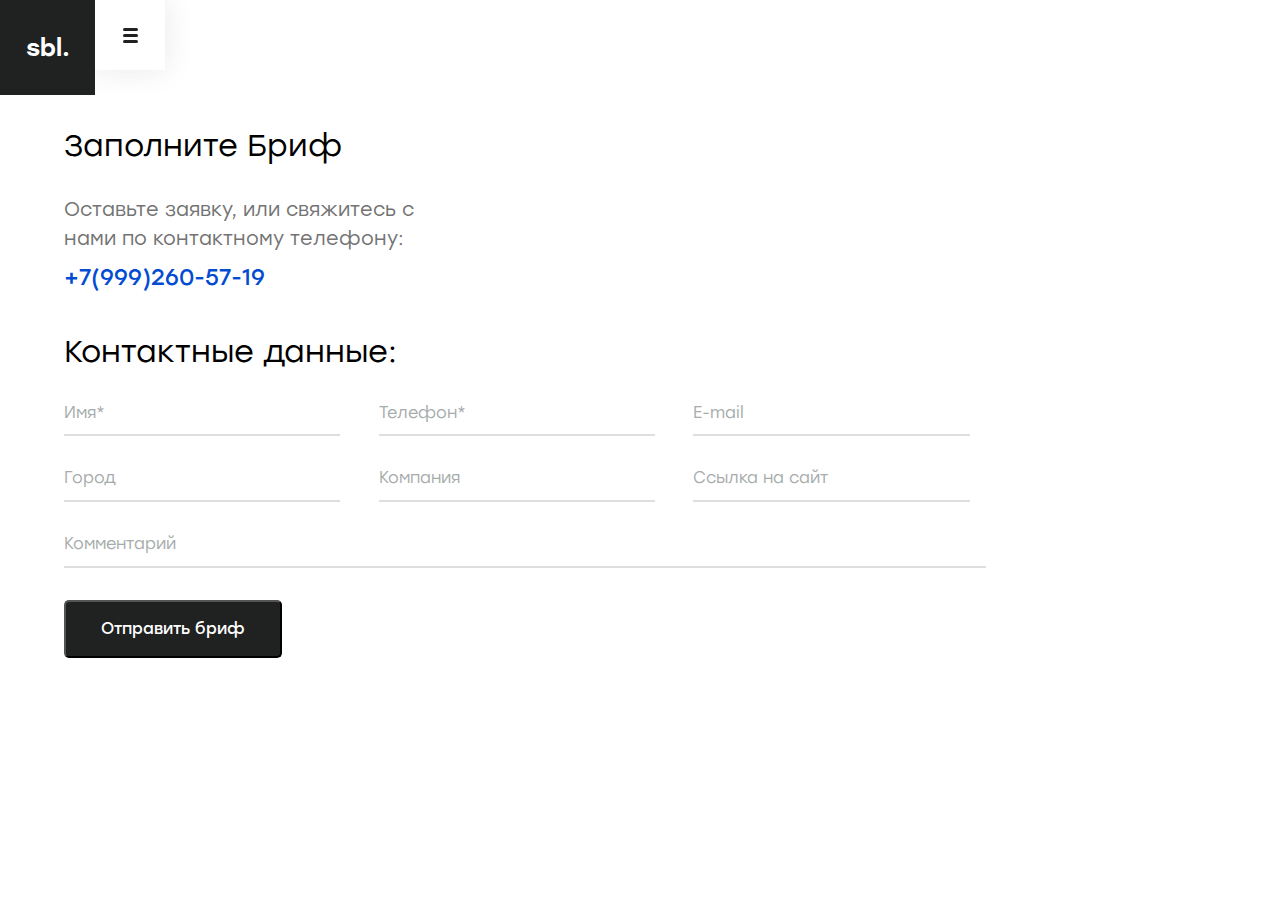
<file: brief.html>
<!DOCTYPE html>
<html>
<head>
    <meta charset="utf-8">
    <link rel="shortcut icon" href="/img/logo.png" type="image/x-icon">
	<title>Agency website</title>
	<meta name="viewport" content="width=device-width, initial-scale=1, shrink-to-fit=no">
	<!--Css style-->
	<link rel="stylesheet" type="text/css" href="css/main.css">
	<!--Fonts-->
	<link rel="stylesheet" href="css/fonts.css">
</head>
<body>
    <!--Header-->
    <header>
		<a href="index.html" class="menu-logo">
			<div class="logo-img">sbl.</div>
		</a>
		<div class="phone">
			<p>+7(999)260-57-19</p>
			<span>Коммерческий отдел</span>
		</div>
		<div class="menu-btn">
			<div class="ico-menu">
				<div class="bar"></div>
				<div class="bar"></div>
				<div class="bar"></div>
			</div>
		</div>
	</header>	
    <!--Menu-->
    <div class="menu">
        <div class="menu-box-btn">
            <div>
                <div class="bar"></div>
                <div class="bar"></div>
            </div>
        </div>
        <a href="index.html" class="menu-box">
            <div class="menu-box-content menu-box-content-1">
                <p class="menu-box-content-head">Главная</p>
            </div>
        </a>
        <a href="" class="menu-box">
            <div class="menu-box-content menu-box-content-2">
                <p class="menu-box-content-head">Наши услуги</p>
            </div>
        </a>
        <a href="" class="menu-box">
            <div class="menu-box-content menu-box-content-3">
                <p class="menu-box-content-head">Портфолио</p>
            </div>
        </a>
        <a href="" class="menu-box">
            <div class="menu-box-content menu-box-content-4">
                <p class="menu-box-content-head">Контакты</p>
            </div>
        </a>
    </div>  
    <!--Form-->
    <div class="brief-screen">
        <div class="container">
            <p class="page-heading">Заполните Бриф</p>
            <p class="page-label">Оставьте заявку, или свяжитесь с<br>нами по контактному телефону:<br><span>+7(999)260-57-19</span></p>
            <p class="page-heading">Контактные данные:</p>
            <div class="form-container">
                <form action="telegram.php" method="POST">
                    <input class="input" type="text" name="user_name" autocomplete="off" placeholder="Имя*" required>
                    <input id="phone" class="input" type="text" name="user_phone" autocomplete="off" placeholder="Телефон*" required>
                    <input class="input" type="text" name="user_email" autocomplete="off" placeholder="E-mail">
                    <input class="input" type="text" name="user_sity" autocomplete="off" placeholder="Город">
                    <input class="input" type="text" name="user_company" autocomplete="off" placeholder="Компания">
                    <input class="input" type="text" name="user_link" autocomplete="off" placeholder="Ссылка на сайт">
                    <input class="input-comment" type="text" name="user_comment" autocomplete="off" placeholder="Комментарий">
                    <button class="submit btn1" type="submit">Отправить бриф</button>
                </form>			
            </div>
        </div>
    </div>
    <script src="https://ajax.googleapis.com/ajax/libs/jquery/3.3.1/jquery.min.js"></script>
    <script src="js/jquery.maskedinput.min.js"></script>
    <script src="js/jquery.maskedinput.js"></script>
    <script src="js/main.js"></script>      
</body>
</html>
</file>
<file: css/main.css>
* {
  margin: 0;
  padding: 0;
  line-height: 1;
  font-family: 'Stolzl', sans-serif;
  outline: none;
  -webkit-box-sizing: border-box;
          box-sizing: border-box;
  font-weight: 300;
}

body,
html {
  height: 100%;
  background: #dedede;
}

.container {
  width: 90%;
  margin-right: auto;
  margin-left: auto;
}

/*Fonts*/
h1 {
  font-size: 2.5rem;
  line-height: 1.1;
  font-weight: 500;
}

/*Buttons*/
.btn1 {
  display: inline-block;
  text-decoration: none;
  font-size: 1rem;
  padding: 1.2rem 2.2rem;
  color: #fff;
  background: #202121;
  font-weight: 500;
  -webkit-transition: 0.35s;
  transition: 0.35s;
  border-radius: 5px;
}
.btn1:hover {
  background: #9f8f68;
}

/*Header*/
header {
  display: block;
  position: fixed;
  z-index: 10;
  display: -webkit-box;
  display: -ms-flexbox;
  display: flex;
  -webkit-box-pack: left;
      -ms-flex-pack: left;
          justify-content: left;
  top: 0;
  left: 0;
}
header .menu-btn {
  background: #fff;
  float: left;
  height: 70px;
  width: 70px;
  padding: 0rem 1rem;
  cursor: pointer;
  display: -webkit-box;
  display: -ms-flexbox;
  display: flex;
  -webkit-box-align: center;
      -ms-flex-align: center;
          align-items: center;
  -webkit-box-pack: center;
      -ms-flex-pack: center;
          justify-content: center;
  -webkit-box-shadow: 0 0 30px rgba(29, 29, 29, 0.1);
          box-shadow: 0 0 30px rgba(29, 29, 29, 0.1);
}
header .menu-btn:hover .ico-menu .bar:after {
  left: 0;
}
header .ico-menu {
  width: 15px;
  height: 15px;
  position: relative;
}
header .ico-menu .bar {
  position: absolute;
  width: 100%;
  height: 3px;
  background-color: #202121;
  border-radius: 3px;
  overflow: hidden;
}
header .ico-menu .bar:after {
  content: '';
  display: block;
  width: 100%;
  height: 100%;
  background: #A6ABAB;
  position: absolute;
  top: 0;
  left: 100%;
  z-index: 1;
  -webkit-transition: 0.3s;
  transition: 0.3s;
}
header .ico-menu .bar:nth-child(1) {
  top: 0;
}
header .ico-menu .bar:nth-child(1):after {
  -webkit-transition-delay: 0.1s;
          transition-delay: 0.1s;
}
header .ico-menu .bar:nth-child(2) {
  top: 6px;
}
header .ico-menu .bar:nth-child(2):after {
  -webkit-transition-delay: 0.2s;
          transition-delay: 0.2s;
}
header .ico-menu .bar:nth-child(3) {
  top: 12px;
}
header .ico-menu .bar:nth-child(3):after {
  -webkit-transition-delay: 0.3s;
          transition-delay: 0.3s;
}
header .menu-logo {
  -webkit-box-flex: 1;
      -ms-flex-positive: 1;
          flex-grow: 1;
  display: none;
  text-decoration: none;
  position: relative;
  -webkit-box-pack: center;
      -ms-flex-pack: center;
          justify-content: center;
  -webkit-box-align: center;
      -ms-flex-align: center;
          align-items: center;
  color: #fff;
  font-size: 1.5rem;
  width: 95px;
  height: 95px;
  background: #202121;
}
header .menu-logo span {
  color: #9f8f68;
  font-size: 4rem;
}
@media (min-width: 992px) {
  header .menu-logo {
    display: -webkit-box;
    display: -ms-flexbox;
    display: flex;
  }
}
header .menu-logo .logo-img {
  font-weight: 600;
}
header .phone {
  display: none;
  text-align: center;
  padding: 0px 15px;
}

/* Menu */
.menu {
  position: fixed;
  z-index: 9;
  width: 100%;
  height: 100%;
  top: 0;
  left: -100%;
  outline: none;
  -webkit-transition-delay: 0.85s;
          transition-delay: 0.85s;
}
@media (min-width: 992px) {
  .menu {
    display: -webkit-box;
    display: -ms-flexbox;
    display: flex;
  }
}
.menu .menu-box {
  display: block;
  width: 100%;
  height: 25%;
  outline: none;
  text-decoration: none;
  color: #fff;
}
@media (min-width: 992px) {
  .menu .menu-box {
    width: 25%;
    height: 100%;
  }
}
.menu .menu-box-content {
  width: 100%;
  height: 0%;
  background: #202121;
  -webkit-transition: 0.35s cubic-bezier(0.215, 0.61, 0.355, 1);
  transition: 0.35s cubic-bezier(0.215, 0.61, 0.355, 1);
  -webkit-transition-delay: 0.1s;
          transition-delay: 0.1s;
  display: -webkit-box;
  display: -ms-flexbox;
  display: flex;
  -webkit-box-pack: center;
      -ms-flex-pack: center;
          justify-content: center;
  -webkit-box-align: center;
      -ms-flex-align: center;
          align-items: center;
}
@media (min-width: 992px) {
  .menu .menu-box-content {
    width: 0%;
    height: 100%;
  }
}
.menu .menu-box-content-1 {
  -webkit-transition-delay: 0.65s;
          transition-delay: 0.65s;
}
.menu .menu-box-content-1 p {
  -webkit-transition-delay: 0.4s;
          transition-delay: 0.4s;
}
.menu .menu-box-content-2 {
  -webkit-transition-delay: 0.55s;
          transition-delay: 0.55s;
}
.menu .menu-box-content-2 p {
  -webkit-transition-delay: 0.3s;
          transition-delay: 0.3s;
}
.menu .menu-box-content-3 {
  -webkit-transition-delay: 0.45s;
          transition-delay: 0.45s;
}
.menu .menu-box-content-3 p {
  -webkit-transition-delay: 0.2s;
          transition-delay: 0.2s;
}
.menu .menu-box-content-4 {
  -webkit-transition-delay: 0.35s;
          transition-delay: 0.35s;
}
.menu .menu-box-content-4 p {
  -webkit-transition-delay: 0.1s;
          transition-delay: 0.1s;
}

.menu-visible.menu .menu-box-content-1 {
  -webkit-transition-delay: 0.35s;
          transition-delay: 0.35s;
}
.menu-visible.menu .menu-box-content-1 p {
  -webkit-transition-delay: 0.55s;
          transition-delay: 0.55s;
}

.menu-visible.menu .menu-box-content-2 {
  -webkit-transition-delay: 0.45s;
          transition-delay: 0.45s;
  background: #212222;
}
.menu-visible.menu .menu-box-content-2 p {
  -webkit-transition-delay: 0.65s;
          transition-delay: 0.65s;
}

.menu-visible.menu .menu-box-content-3 {
  -webkit-transition-delay: 0.55s;
          transition-delay: 0.55s;
  background: #262727;
}
.menu-visible.menu .menu-box-content-3 p {
  -webkit-transition-delay: 0.75s;
          transition-delay: 0.75s;
}

.menu-visible.menu .menu-box-content-4 {
  -webkit-transition-delay: 0.65s;
          transition-delay: 0.65s;
  background: #2a2b2b;
}
.menu-visible.menu .menu-box-content-4 p {
  -webkit-transition-delay: 0.85s;
          transition-delay: 0.85s;
}

.menu-box-content-head {
  cursor: pointer;
  font-size: 1.5rem;
  opacity: 0;
  -webkit-transition: 0.35s;
  transition: 0.35s;
}

.menu-visible.menu .menu-box-content-head {
  opacity: 1;
}

.menu-box-btn {
  position: absolute;
  top: 0;
  left: 0;
  width: 60px;
  height: 60px;
  z-index: 10;
  display: -webkit-box;
  display: -ms-flexbox;
  display: flex;
  -webkit-box-align: center;
      -ms-flex-align: center;
          align-items: center;
  -webkit-box-pack: center;
      -ms-flex-pack: center;
          justify-content: center;
  opacity: 0;
  -webkit-transition: 0.35s;
  transition: 0.35s;
  -webkit-transition-delay: 0.65s;
          transition-delay: 0.65s;
  cursor: pointer;
}
.menu-box-btn:after {
  content: '';
  position: absolute;
  top: 0;
  left: 100%;
  width: 3rem;
  height: 100%;
}
.menu-box-btn .bar {
  width: 15px;
  height: 2px;
  background: #fff;
  border-radius: 2px;
  position: relative;
}
.menu-box-btn .bar:nth-child(1) {
  -webkit-transform: rotate(45deg);
          transform: rotate(45deg);
}
.menu-box-btn .bar:nth-child(2) {
  -webkit-transform: rotate(-45deg);
          transform: rotate(-45deg);
  top: -2px;
}

.menu-visible.menu .menu-box-btn {
  -webkit-transition-delay: 0.35s;
          transition-delay: 0.35s;
  opacity: 1;
}

.menu-visible.menu {
  left: 0;
  -webkit-transition-delay: 0s;
          transition-delay: 0s;
}

.menu-visible.menu .menu-box-content {
  height: 100%;
}
@media (min-width: 992px) {
  .menu-visible.menu .menu-box-content {
    width: 100%;
  }
}

/* Main screen*/
.main-screen {
  position: relative;
  display: -webkit-box;
  display: -ms-flexbox;
  display: flex;
  width: 100%;
  margin-top: 0px;
  height: 85%;
  background: #fff;
  -webkit-box-pack: center;
  -ms-flex-pack: center;
  justify-content: center;
  -webkit-box-align: center;
  -ms-flex-align: center;
  align-items: center;
}
@media (min-width: 992px) {
  .main-screen {
    height: 100%;
  }
}
.main-screen .bg-video {
  position: absolute;
  display: none;
  top: 0%;
  right: 0;
  width: 45%;
  height: 100%;
  overflow: hidden;
}
@media (min-width: 992px) {
  .main-screen .bg-video {
    display: block;
  }
}
.main-screen .bg-video video {
  height: 100%;
  opacity: 0.75;
  display: none;
}
@media (min-width: 992px) {
  .main-screen .bg-video video {
    display: block;
  }
}
.main-screen-wrap {
  width: 100%;
}
@media (min-width: 992px) {
  .main-screen-wrap {
    width: 50%;
  }
}
.main-screen .agency-name {
  font-size: 1.9rem;
  color: #9f8f68;
  margin-bottom: 1rem;
}
.main-screen .agency-name span {
  color: #202121;
  font-weight: 700;
}
@media (min-width: 992px) {
  .main-screen .agency-name {
    font-size: 1rem;
  }
}
.main-screen .main-desc {
  font-size: 2.5rem;
  font-weight: 700;
  color: #202121;
  line-height: 1.2;
  margin-bottom: 2rem;
}
.main-screen .main-desc span {
  color: #9f8f68;
  border-bottom: 2px solid #9f8f68;
  padding-bottom: 4px;
}
.main-screen .main-label {
  font-size: 1rem;
  color: #202121;
  line-height: 2;
  opacity: 0.4;
  margin-bottom: 2rem;
}
.main-screen .soc-box {
  position: absolute;
  bottom: 1rem;
  -webkit-box-pack: left;
      -ms-flex-pack: left;
          justify-content: left;
}
@media (min-width: 992px) {
  .main-screen .soc-box {
    bottom: 5%;
  }
}
.main-screen .soc-box a {
  text-decoration: none;
  color: #202121;
  padding: .5rem 1rem;
  -webkit-transition: 0.35s;
  transition: 0.35s;
}
.main-screen .soc-box a:hover {
  color: #9f8f68;
}
.main-screen .soc-box a:nth-child(1) {
  padding-left: 0px;
}
.main-screen .soc-box a:nth-child(2) {
  border-right: 1px solid #dedede;
  border-left: 1px solid #dedede;
}
.main-screen .soc-box a:nth-child(3) {
  padding-right: 0px;
}

/* Services screen*/
.services-screen {
  width: 100%;
  background: #202121;
  padding: 3rem 0 3rem;
}
.services-screen .headline_white {
  color: #fff;
  font-size: 1.5rem;
  padding-bottom: 3rem;
}
.services-screen .services-wrap {
  display: -webkit-box;
  display: -ms-flexbox;
  display: flex;
  -ms-flex-wrap: wrap;
      flex-wrap: wrap;
}
.services-screen .services-box {
  margin-top: 1rem;
  display: block;
  position: relative;
  width: 100%;
  height: 14rem;
  border-radius: 1rem;
  background: #fff;
  padding: 0;
  overflow: hidden;
}
@media (min-width: 992px) {
  .services-screen .services-box {
    height: 17rem;
  }
}
@media (min-width: 992px) {
  .services-screen .services-box {
    margin-top: 0rem;
    width: calc(50% - 0.5rem);
  }
}
.services-screen .services-box a {
  display: block;
  width: 100%;
  height: 100%;
  position: absolute;
  top: 0;
  left: 0;
}
.services-screen .services-box-img {
  position: static;
  width: 100%;
  height: 100%;
}
.services-screen .services-box-text {
  position: absolute;
  top: 0;
  left: 0;
  padding: 2rem;
  z-index: 1;
}
.services-screen .services-box-head {
  color: #202121;
  font-size: 1.4rem;
  font-weight: 400;
}
.services-screen .services-box-desc {
  color: #202121;
  opacity: 0.5;
  font-size: 1rem;
  line-height: 1.5rem;
  font-weight: 300;
  margin-top: 1rem;
}
.services-screen .services-box:nth-child(1) {
  margin-top: 0;
}
@media (min-width: 992px) {
  .services-screen .services-box:nth-child(2),
  .services-screen .services-box:nth-child(4) {
    margin-left: 1rem;
    float: right;
  }
}
@media (min-width: 992px) {
  .services-screen .services-box:nth-child(3),
  .services-screen .services-box:nth-child(4) {
    margin-top: 1rem;
  }
}

/* Case screen*/
.case-screen {
  width: 100%;
  background: #fff;
  padding: 3rem 0 3rem;
}
.case-screen .headline_black {
  color: #202121;
  font-size: 1.5rem;
  padding-bottom: 3rem;
}
.case-screen .case-box {
  width: 100%;
  display: -webkit-box;
  display: -ms-flexbox;
  display: flex;
  -webkit-box-orient: vertical;
  -webkit-box-direction: normal;
      -ms-flex-flow: column;
          flex-flow: column;
  padding: 4rem 0 0;
}
@media (min-width: 992px) {
  .case-screen .case-box {
    -webkit-box-orient: horizontal;
    -webkit-box-direction: reverse;
        -ms-flex-flow: row-reverse;
            flex-flow: row-reverse;
    -webkit-box-align: center;
        -ms-flex-align: center;
            align-items: center;
  }
}
.case-screen .case-box:nth-child(1) {
  padding-top: 0;
}
.case-screen .case-box-img {
  position: relative;
  left: -15px;
  width: calc(100% + 30px);
  height: 12rem;
  background: #fbfbfb;
  display: block;
}
@media (min-width: 992px) {
  .case-screen .case-box-img {
    width: 50%;
    height: 20rem;
  }
}
.case-screen .case-box-text {
  padding-top: 2rem;
}
@media (min-width: 992px) {
  .case-screen .case-box-text {
    width: 50%;
  }
}
.case-screen .case-box-head {
  color: #202121;
  font-size: 1.5rem;
  font-weight: 400;
}
.case-screen .case-box-desc {
  color: #202121;
  font-size: 1.5rem;
  opacity: 0.5;
  line-height: 2rem;
  font-weight: 300;
  margin-top: 1rem;
}
.case-screen .case-box-link {
  display: block;
  float: left;
  font-weight: 400;
  padding-top: 2rem;
  padding-bottom: 4px;
  color: #034cd2;
  border-bottom: 1px solid #034cd2;
  text-decoration: none;
  text-transform: uppercase;
  font-size: 0.9rem;
}

/*Brief-screen*/
.brief-screen {
  width: 100%;
  min-height: 100%;
  background: #fff;
  padding-top: 8rem;
  padding-bottom: 2rem;
}

.page-heading {
  width: 100%;
  font-size: 1.5rem;
  line-height: 1.2;
  font-weight: 300;
  text-transform: none;
}
@media (min-width: 992px) {
  .page-heading {
    font-size: 1.9rem;
  }
}

.page-label {
  font-size: 1rem;
  color: #737373;
  line-height: 1.5;
  margin-top: 2rem;
  margin-bottom: 2rem;
}
@media (min-width: 992px) {
  .page-label {
    font-size: 1.2rem;
  }
}
.page-label span {
  color: #034cd2;
  font-weight: 400;
  font-size: 1.4rem;
  line-height: 3rem;
  text-decoration: none;
}

.form-container {
  margin-top: 2rem;
  margin-bottom: 2rem;
  width: 100%;
}
.form-container form {
  display: -webkit-box;
  display: -ms-flexbox;
  display: flex;
  -webkit-box-orient: vertical;
  -webkit-box-direction: normal;
      -ms-flex-direction: column;
          flex-direction: column;
}
@media (min-width: 992px) {
  .form-container form {
    -webkit-box-orient: horizontal;
    -webkit-box-direction: normal;
        -ms-flex-direction: row;
            flex-direction: row;
    width: 80%;
    -ms-flex-wrap: wrap;
        flex-wrap: wrap;
    -webkit-box-pack: justify;
        -ms-flex-pack: justify;
            justify-content: space-between;
  }
}
.form-container .input {
  display: block;
  padding: 0rem 0rem 0.8rem;
  width: 100%;
  font-size: 1rem;
  border: none;
  border-bottom: 2px #dedede solid;
  color: #202121;
  margin-bottom: 2rem;
  border-radius: 0;
}
.form-container .input:focus {
  border-color: #3898EC;
  outline: 0;
}
.form-container .input-comment {
  display: block;
  padding: 0rem 0rem 0.8rem;
  font-size: 1rem;
  border: none;
  border-bottom: 2px #dedede solid;
  color: #202121;
  margin-bottom: 2rem;
  border-radius: 0;
  -ms-flex-preferred-size: 100%;
      flex-basis: 100%;
}
.form-container .input-comment:focus {
  border-color: #3898EC;
  outline: 0;
}
@media (min-width: 992px) {
  .form-container .input {
    width: 30%;
    margin-right: 1rem;
    margin-bottom: 2rem;
  }
}
.form-container input::-webkit-input-placeholder {
  color: #A6ABAB;
}
.form-container input:-ms-input-placeholder {
  color: #A6ABAB;
}
.form-container input::-ms-input-placeholder {
  color: #A6ABAB;
}
.form-container input::placeholder {
  color: #A6ABAB;
}
.form-container .submit {
  display: block;
}

/*# sourceMappingURL=main.css.map */
</file>
<file: css/fonts.css>
@font-face {
	font-family: 'Stolzl';
	src: url("../fonts/Stolzl-Medium.otf") format('opentype');
	font-weight: 700;
	font-style: normal;
}
@font-face {
	font-family: 'Stolzl';
	src: url("../fonts/Stolzl-Regular.otf") format('opentype');
	font-weight: 500;
	font-style: normal;
}
@font-face {
	font-family: 'Stolzl';
	src: url("../fonts/Stolzl-Book.otf") format('opentype');
	font-weight: 300;
	font-style: normal;
}
</file>
